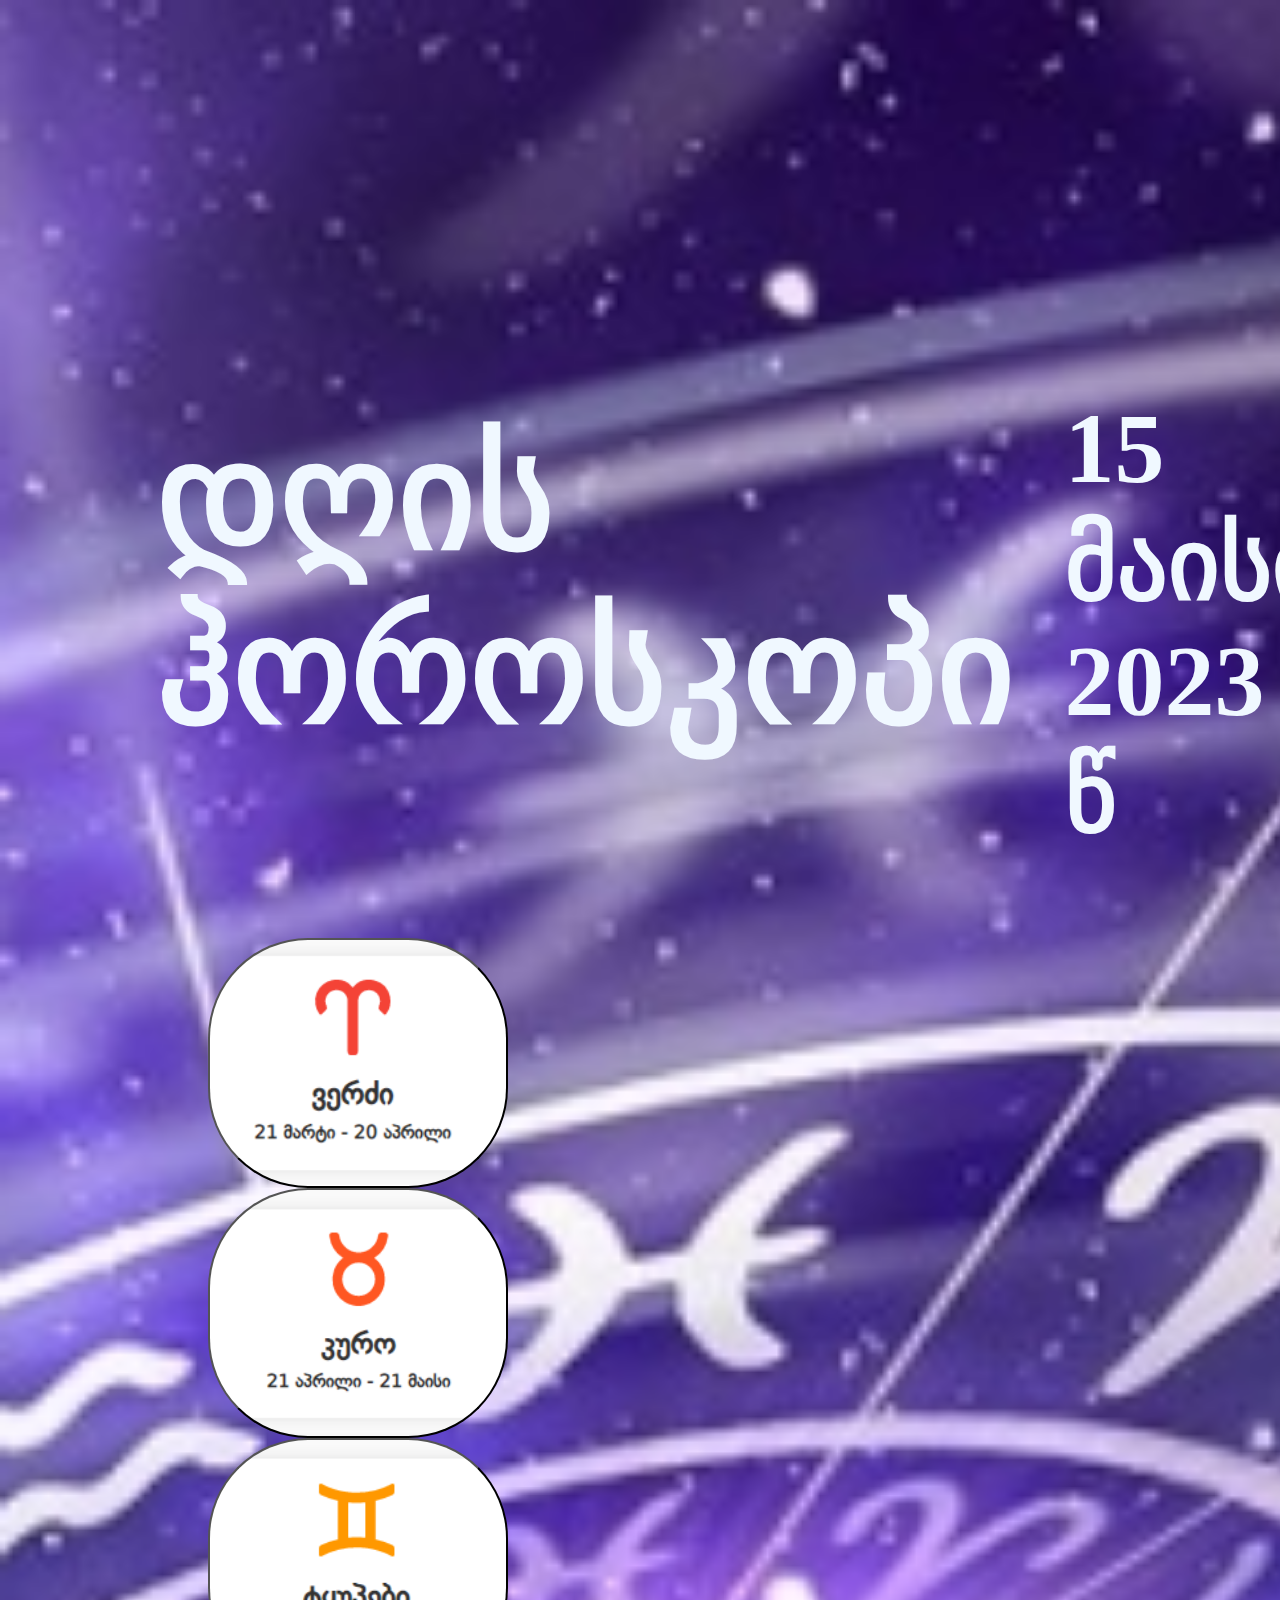
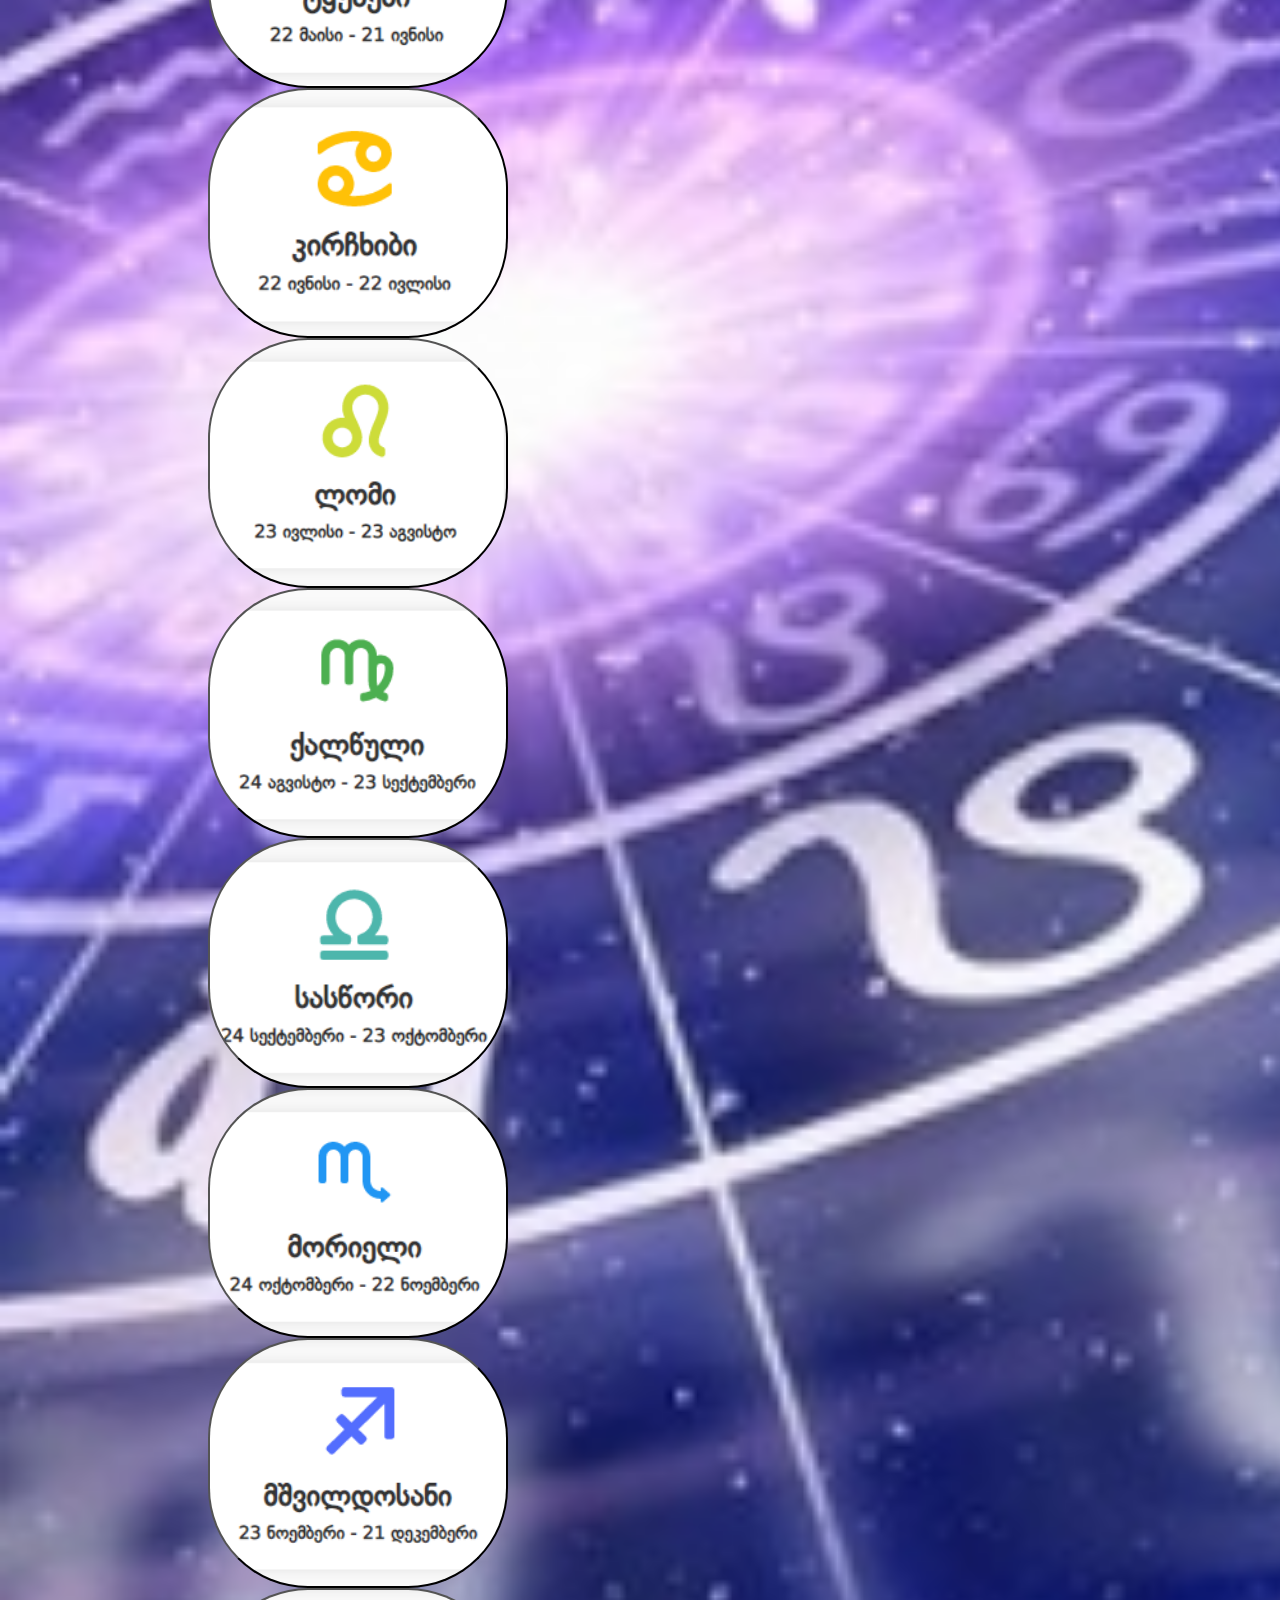
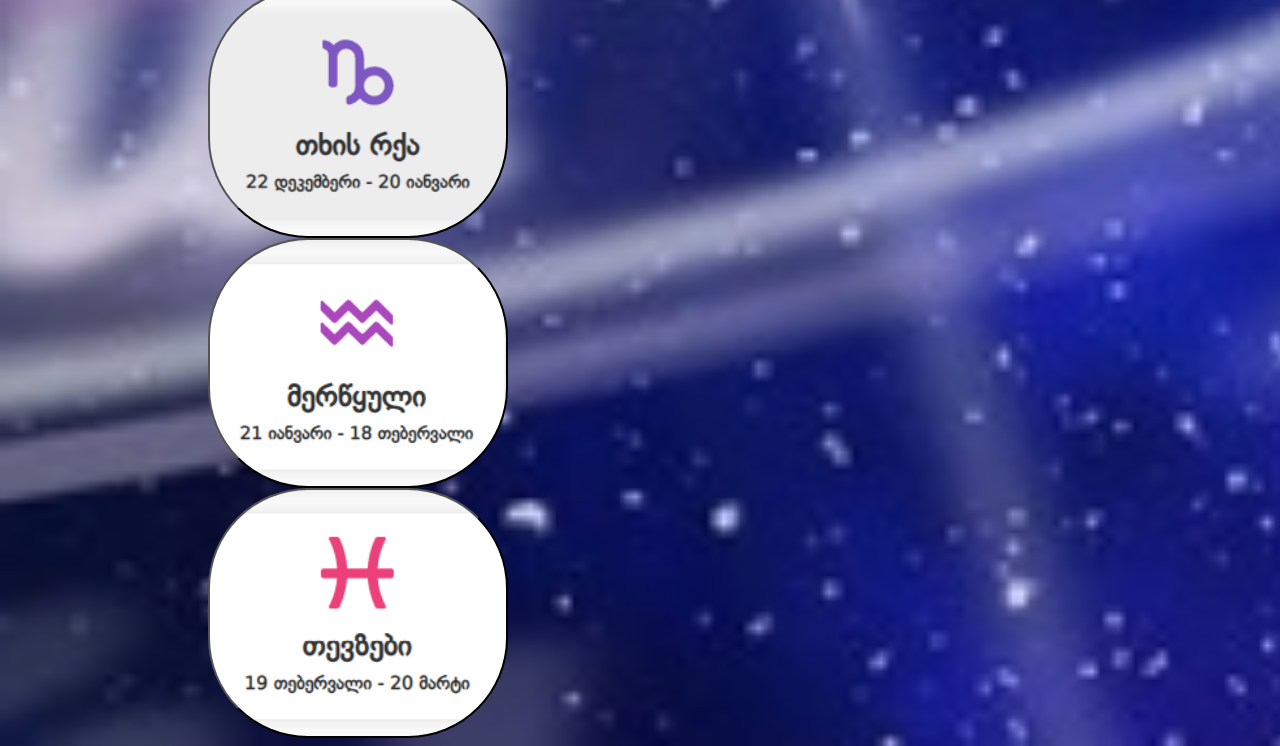
<file: index.html>
<!DOCTYPE html>
<html lang="en">

<head>
    <meta charset="UTF-8">
    <meta http-equiv="X-UA-Compatible" content="IE=edge">
    <meta name="viewport" content="width=device-width, initial-scale=1.0">
    <title>Document</title>
    <link href="https://cdn.jsdelivr.net/npm/bootstrap@5.3.0-alpha1/dist/css/bootstrap.min.css" rel="stylesheet"
        integrity="sha384-GLhlTQ8iRABdZLl6O3oVMWSktQOp6b7In1Zl3/Jr59b6EGGoI1aFkw7cmDA6j6gD" crossorigin="anonymous">
    <link rel="stylesheet" href="style.css">
</head>

<body>
    <div class="title">
        <h1>დღის ჰოროსკოპი</h1>
        <h2>15 მაისი 2023 წ </h2>
    </div>

    <div class="main d-flex">
        <div>
            <a href="./ვერძი/index.html"><button class="but-1"></button></a>
            <a href="./კურო/index.html"><button class="but-2"></button></a>
            <a href="./ტყუპები/index.html"><button class="but-3"></button></a>
            <a href="./კირჩხიბი/index.html"><button class="but-4"></button></a>
            <a href="./ლომი/index.html"><button class="but-5"></button></a>
            <a href="./ქალწული/index.html"><button class="but-6"></button></a>

        </div>
        <div>
            <a href="./სასწორი/index.html"><button class="but-7"></button></a>
            <a href="./მორიელი/index.html"><button class="but-8"></button></a>
            <a href="./მშვილდოსანი/index.html"><button class="but-9"></button></a>
            <a href="./თხა/index.html"><button class="but-10"></button></a>
            <a href="./მერწყული/index.html"><button class="but-11"></button></a>
            <a href="./თევზები/index.html"><button class="but-12"></button></a>
        </div>
    </div>
</body>

</html>
</file>
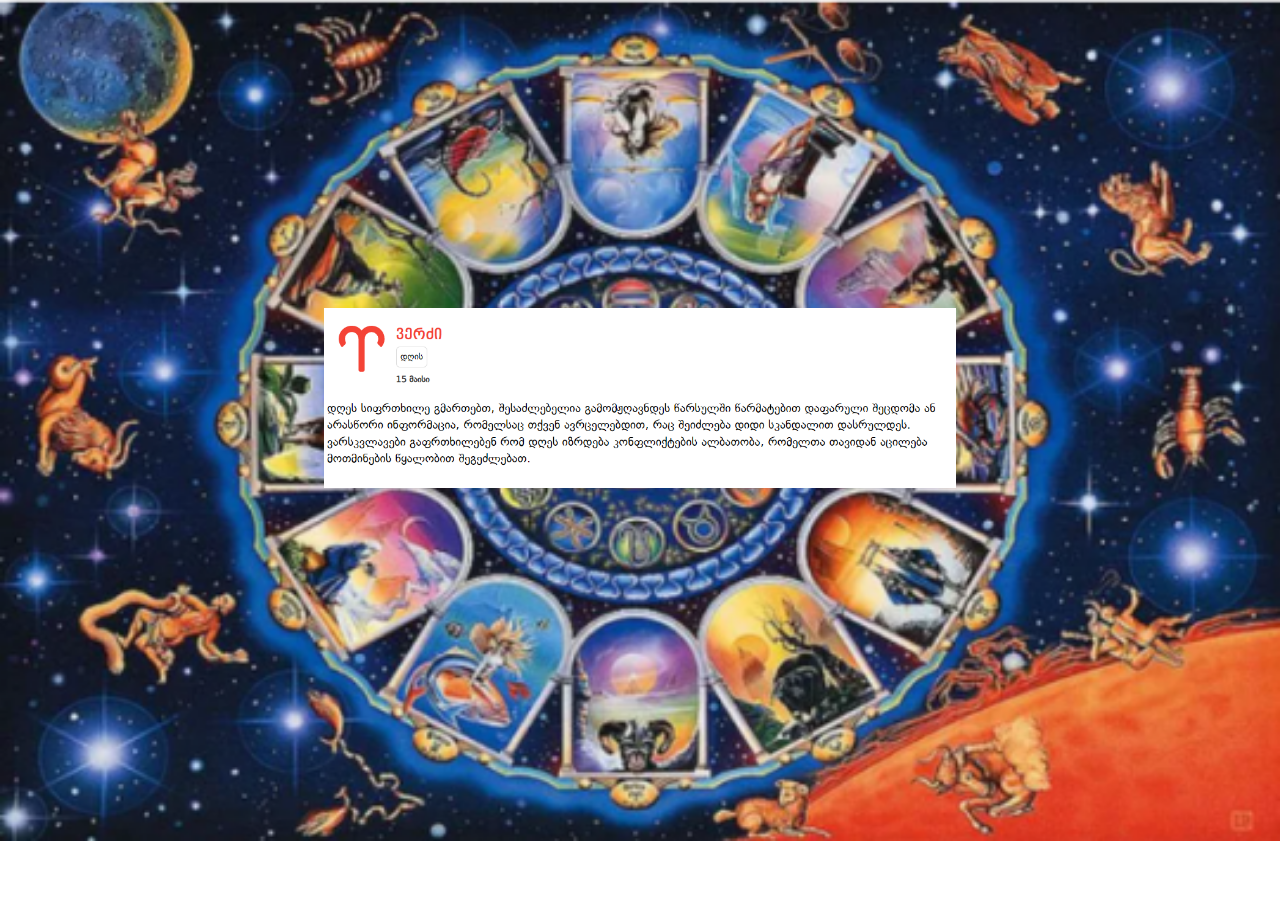
<file: ვერძი/index.html>
<!DOCTYPE html>
<html lang="en">
<head>
    <meta charset="UTF-8">
    <meta http-equiv="X-UA-Compatible" content="IE=edge">
    <meta name="viewport" content="width=device-width, initial-scale=1.0">
    <title>Document</title>
    <link href="https://cdn.jsdelivr.net/npm/bootstrap@5.3.0-alpha1/dist/css/bootstrap.min.css" rel="stylesheet"
        integrity="sha384-GLhlTQ8iRABdZLl6O3oVMWSktQOp6b7In1Zl3/Jr59b6EGGoI1aFkw7cmDA6j6gD" crossorigin="anonymous">
    <link rel="stylesheet" href="style.css">
</head>
<body>
    <img src="ver.png">
</body>
</html>
</file>
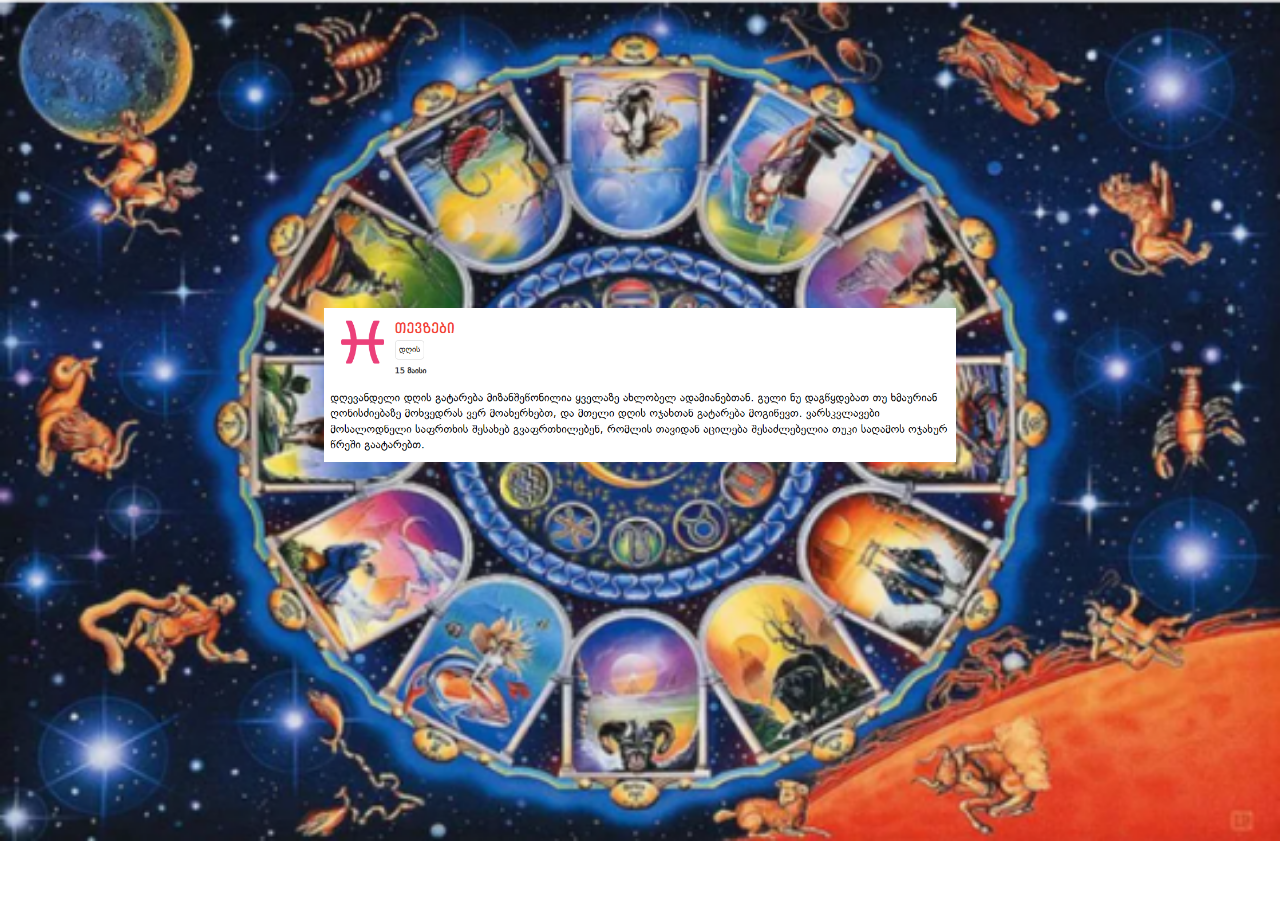
<file: თევზები/index.html>
<!DOCTYPE html>
<html lang="en">
<head>
    <meta charset="UTF-8">
    <meta http-equiv="X-UA-Compatible" content="IE=edge">
    <meta name="viewport" content="width=device-width, initial-scale=1.0">
    <title>Document</title>
    <link href="https://cdn.jsdelivr.net/npm/bootstrap@5.3.0-alpha1/dist/css/bootstrap.min.css" rel="stylesheet"
        integrity="sha384-GLhlTQ8iRABdZLl6O3oVMWSktQOp6b7In1Zl3/Jr59b6EGGoI1aFkw7cmDA6j6gD" crossorigin="anonymous">
    <link rel="stylesheet" href="style.css">
</head>
<body>
    <img src="tev.png">
</body>
</html>
</file>
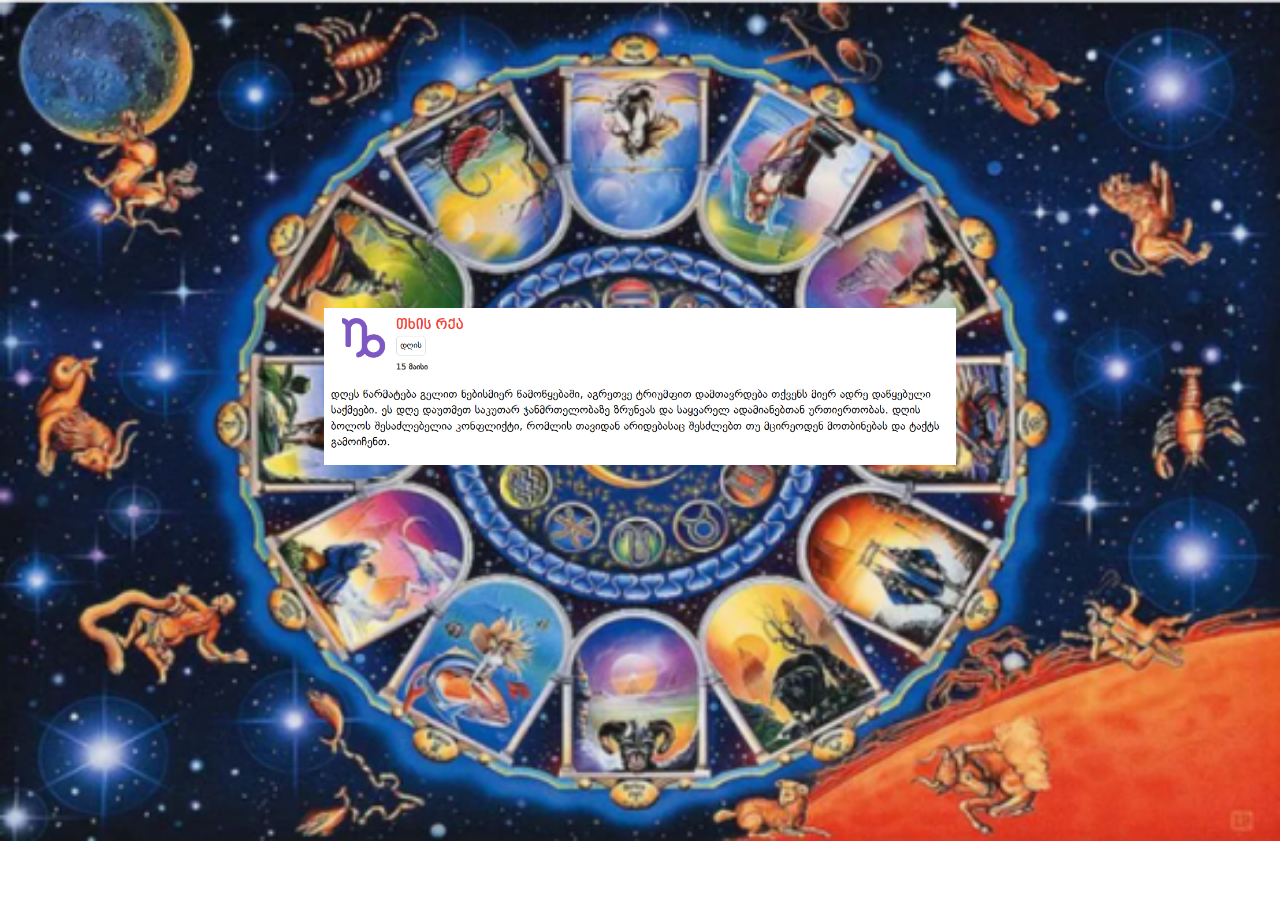
<file: თხა/index.html>
<!DOCTYPE html>
<html lang="en">
<head>
    <meta charset="UTF-8">
    <meta http-equiv="X-UA-Compatible" content="IE=edge">
    <meta name="viewport" content="width=device-width, initial-scale=1.0">
    <title>Document</title>
    <link href="https://cdn.jsdelivr.net/npm/bootstrap@5.3.0-alpha1/dist/css/bootstrap.min.css" rel="stylesheet"
        integrity="sha384-GLhlTQ8iRABdZLl6O3oVMWSktQOp6b7In1Zl3/Jr59b6EGGoI1aFkw7cmDA6j6gD" crossorigin="anonymous">
    <link rel="stylesheet" href="style.css">
</head>
<body>
    <img src="txa.png">
</body>
</html>
</file>
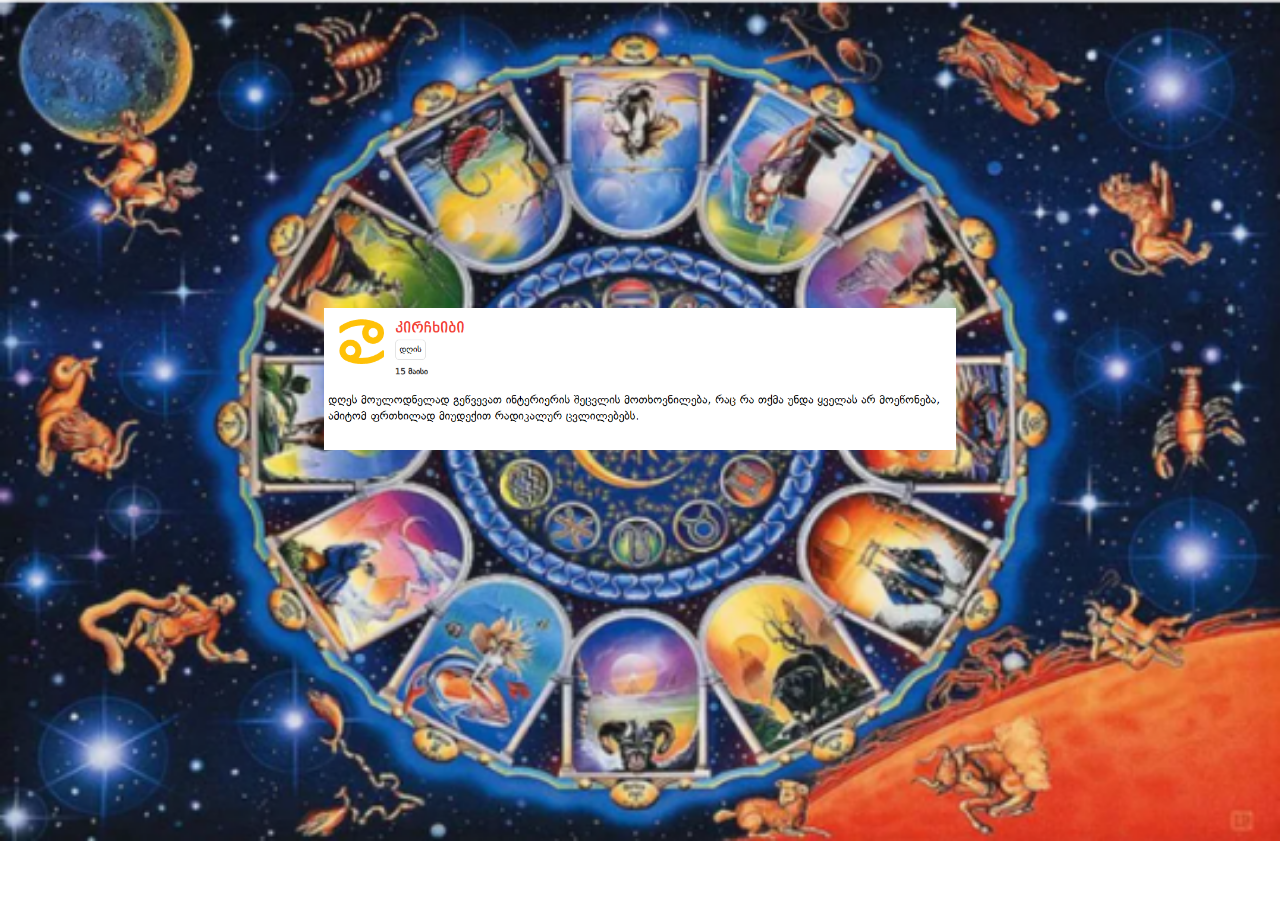
<file: კირჩხიბი/index.html>
<!DOCTYPE html>
<html lang="en">
<head>
    <meta charset="UTF-8">
    <meta http-equiv="X-UA-Compatible" content="IE=edge">
    <meta name="viewport" content="width=device-width, initial-scale=1.0">
    <title>Document</title>
    <link href="https://cdn.jsdelivr.net/npm/bootstrap@5.3.0-alpha1/dist/css/bootstrap.min.css" rel="stylesheet"
        integrity="sha384-GLhlTQ8iRABdZLl6O3oVMWSktQOp6b7In1Zl3/Jr59b6EGGoI1aFkw7cmDA6j6gD" crossorigin="anonymous">
    <link rel="stylesheet" href="style.css">
</head>
<body>
    <img src="kir.png">
</body>
</html>
</file>
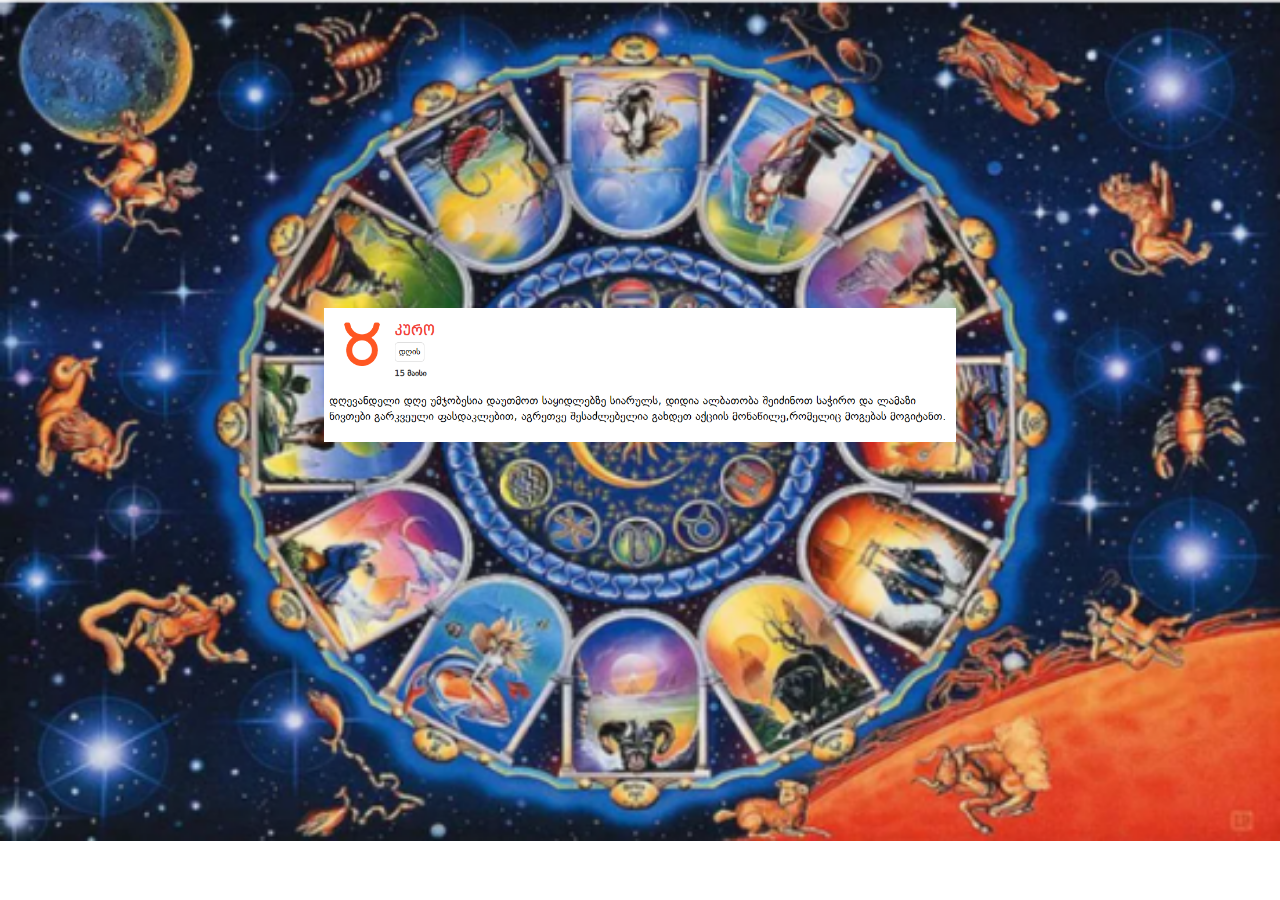
<file: კურო/index.html>
<!DOCTYPE html>
<html lang="en">
<head>
    <meta charset="UTF-8">
    <meta http-equiv="X-UA-Compatible" content="IE=edge">
    <meta name="viewport" content="width=device-width, initial-scale=1.0">
    <title>Document</title>
    <link href="https://cdn.jsdelivr.net/npm/bootstrap@5.3.0-alpha1/dist/css/bootstrap.min.css" rel="stylesheet"
        integrity="sha384-GLhlTQ8iRABdZLl6O3oVMWSktQOp6b7In1Zl3/Jr59b6EGGoI1aFkw7cmDA6j6gD" crossorigin="anonymous">
    <link rel="stylesheet" href="style.css">
</head>
<body>
    <img src="kur.png">
</body>
</html>
</file>
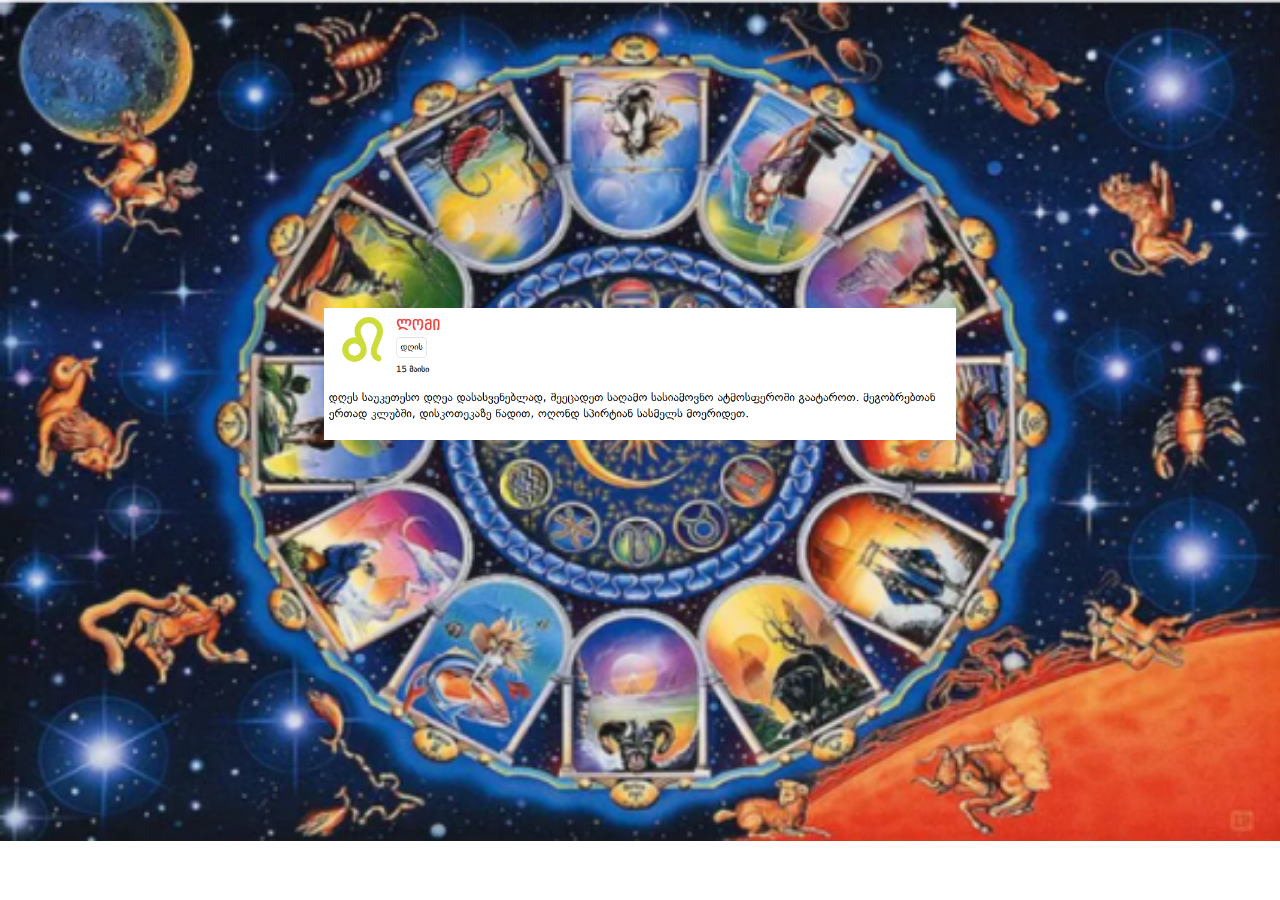
<file: ლომი/index.html>
<!DOCTYPE html>
<html lang="en">
<head>
    <meta charset="UTF-8">
    <meta http-equiv="X-UA-Compatible" content="IE=edge">
    <meta name="viewport" content="width=device-width, initial-scale=1.0">
    <title>Document</title>
    <link href="https://cdn.jsdelivr.net/npm/bootstrap@5.3.0-alpha1/dist/css/bootstrap.min.css" rel="stylesheet"
        integrity="sha384-GLhlTQ8iRABdZLl6O3oVMWSktQOp6b7In1Zl3/Jr59b6EGGoI1aFkw7cmDA6j6gD" crossorigin="anonymous">
    <link rel="stylesheet" href="style.css">
</head>
<body>
    <img src="lom.png">
</body>
</html>
</file>
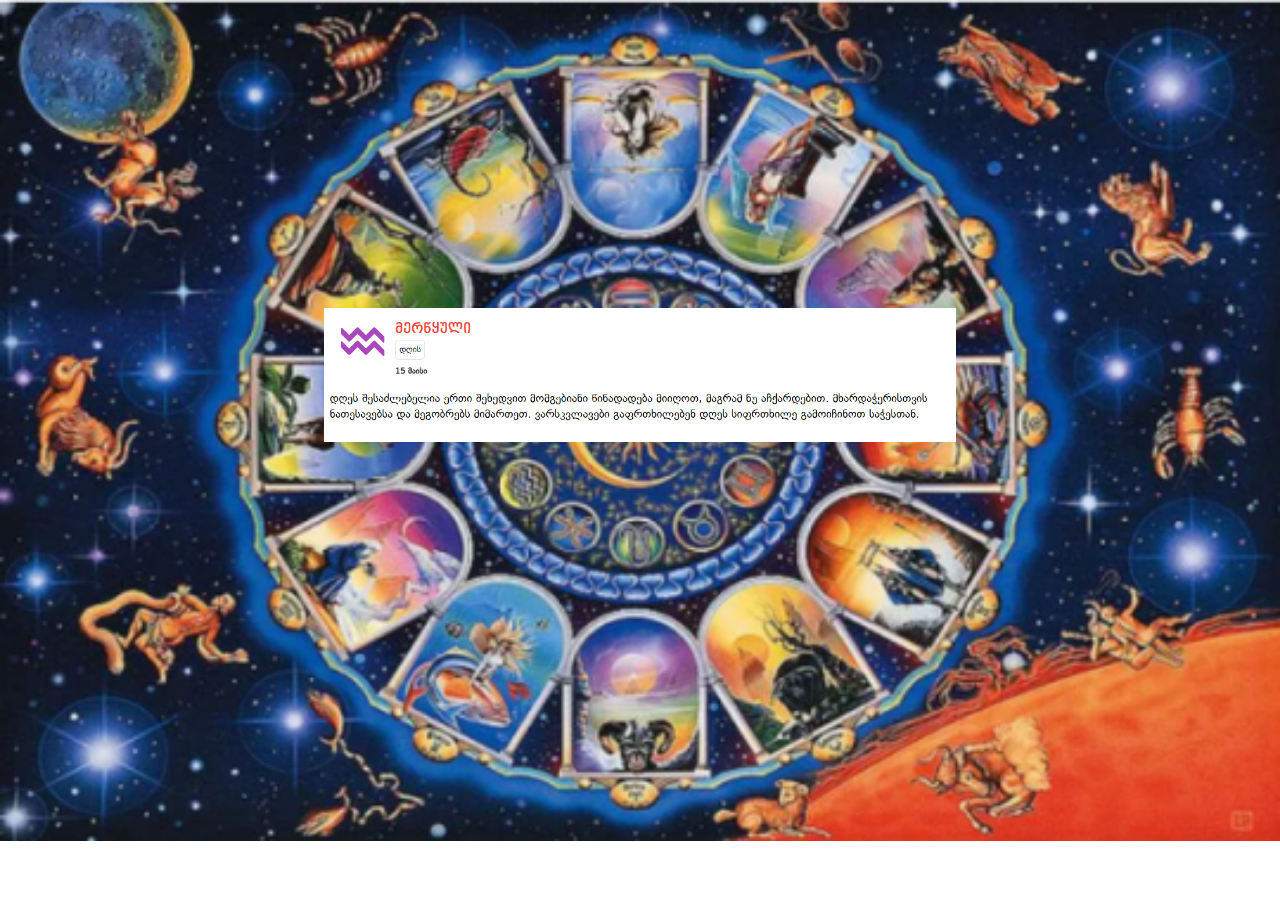
<file: მერწყული/index.html>
<!DOCTYPE html>
<html lang="en">
<head>
    <meta charset="UTF-8">
    <meta http-equiv="X-UA-Compatible" content="IE=edge">
    <meta name="viewport" content="width=device-width, initial-scale=1.0">
    <title>Document</title>
    <link href="https://cdn.jsdelivr.net/npm/bootstrap@5.3.0-alpha1/dist/css/bootstrap.min.css" rel="stylesheet"
        integrity="sha384-GLhlTQ8iRABdZLl6O3oVMWSktQOp6b7In1Zl3/Jr59b6EGGoI1aFkw7cmDA6j6gD" crossorigin="anonymous">
    <link rel="stylesheet" href="style.css">
</head>
<body>
    <img src="mer.png">
</body>
</html>
</file>
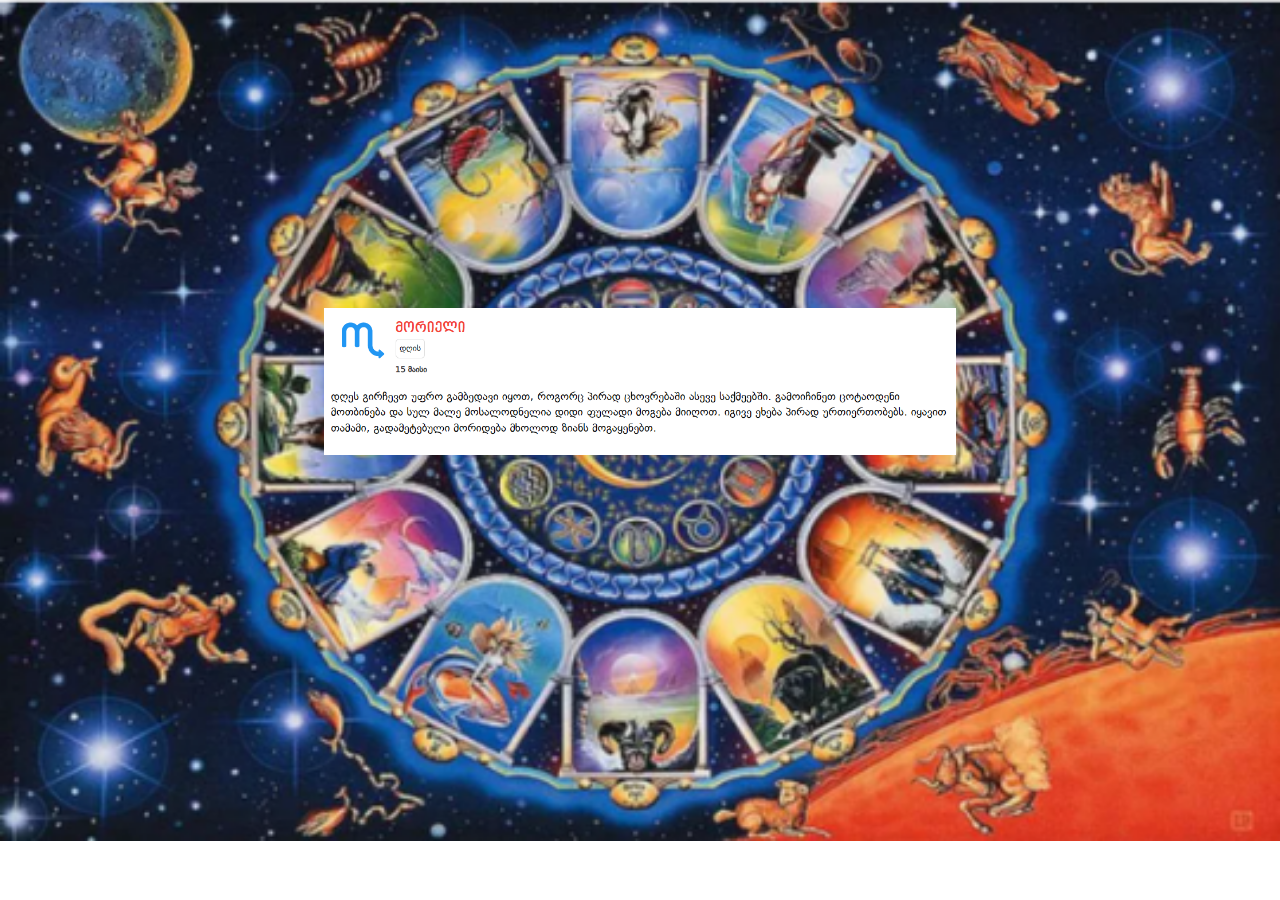
<file: მორიელი/index.html>
<!DOCTYPE html>
<html lang="en">
<head>
    <meta charset="UTF-8">
    <meta http-equiv="X-UA-Compatible" content="IE=edge">
    <meta name="viewport" content="width=device-width, initial-scale=1.0">
    <title>Document</title>
    <link href="https://cdn.jsdelivr.net/npm/bootstrap@5.3.0-alpha1/dist/css/bootstrap.min.css" rel="stylesheet"
        integrity="sha384-GLhlTQ8iRABdZLl6O3oVMWSktQOp6b7In1Zl3/Jr59b6EGGoI1aFkw7cmDA6j6gD" crossorigin="anonymous">
    <link rel="stylesheet" href="style.css">
</head>
<body>
    <img src="mor.png">
</body>
</html>
</file>
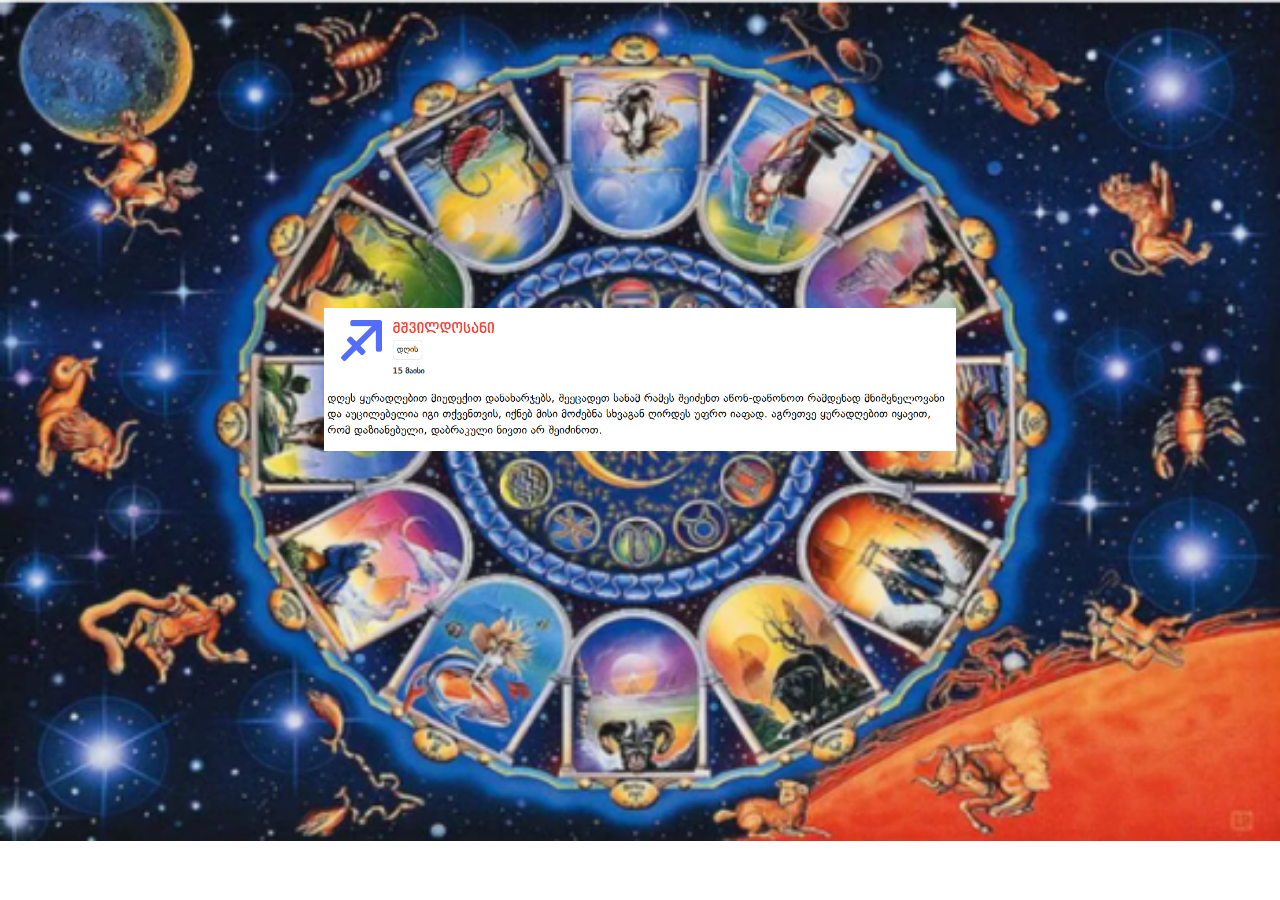
<file: მშვილდოსანი/index.html>
<!DOCTYPE html>
<html lang="en">
<head>
    <meta charset="UTF-8">
    <meta http-equiv="X-UA-Compatible" content="IE=edge">
    <meta name="viewport" content="width=device-width, initial-scale=1.0">
    <title>Document</title>
    <link href="https://cdn.jsdelivr.net/npm/bootstrap@5.3.0-alpha1/dist/css/bootstrap.min.css" rel="stylesheet"
        integrity="sha384-GLhlTQ8iRABdZLl6O3oVMWSktQOp6b7In1Zl3/Jr59b6EGGoI1aFkw7cmDA6j6gD" crossorigin="anonymous">
    <link rel="stylesheet" href="style.css">
</head>
<body>
    <img src="mshv.png">
</body>
</html>
</file>
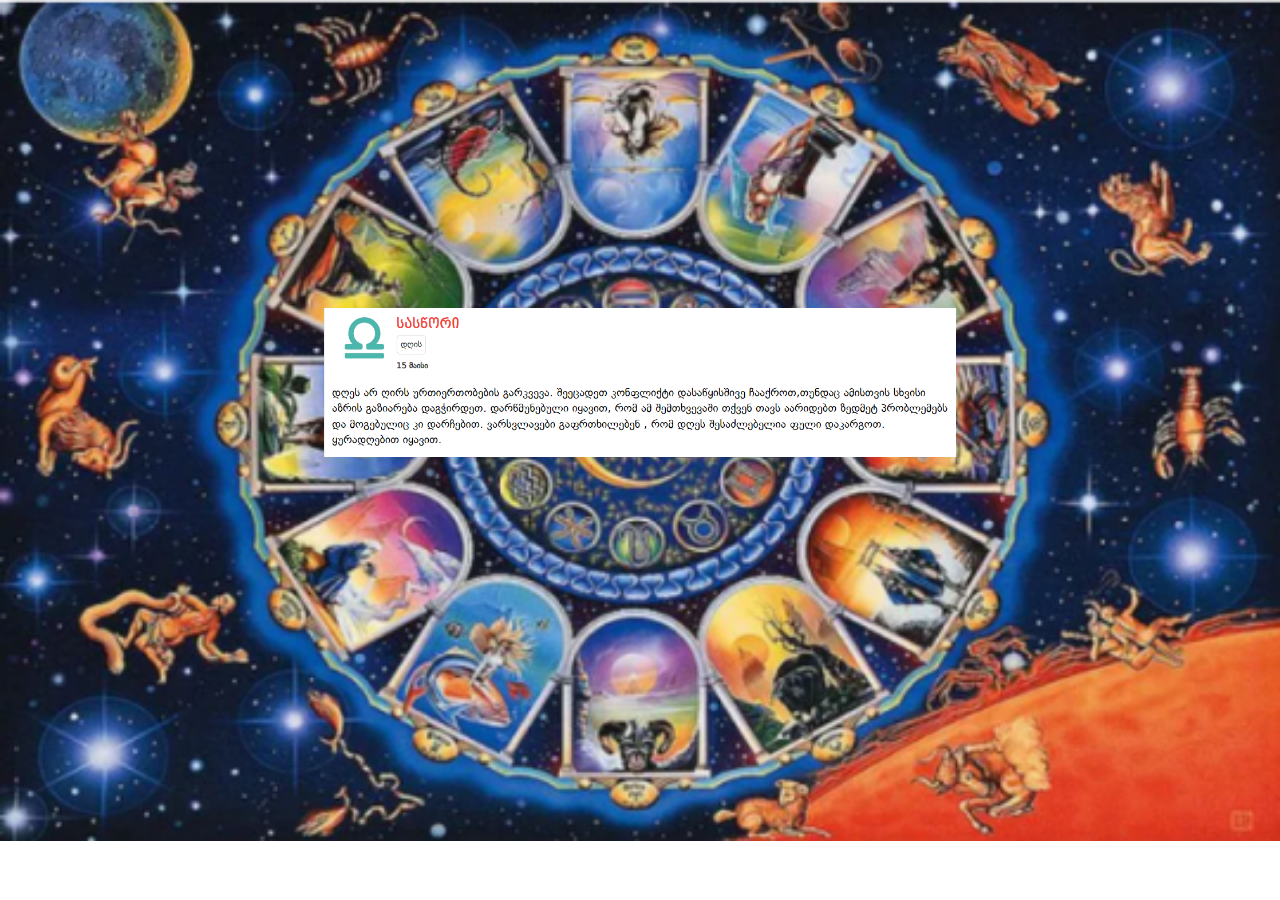
<file: სასწორი/index.html>
<!DOCTYPE html>
<html lang="en">
<head>
    <meta charset="UTF-8">
    <meta http-equiv="X-UA-Compatible" content="IE=edge">
    <meta name="viewport" content="width=device-width, initial-scale=1.0">
    <title>Document</title>
    <link href="https://cdn.jsdelivr.net/npm/bootstrap@5.3.0-alpha1/dist/css/bootstrap.min.css" rel="stylesheet"
        integrity="sha384-GLhlTQ8iRABdZLl6O3oVMWSktQOp6b7In1Zl3/Jr59b6EGGoI1aFkw7cmDA6j6gD" crossorigin="anonymous">
    <link rel="stylesheet" href="style.css">
</head>
<body>
    <img src="sas.png">
</body>
</html>
</file>
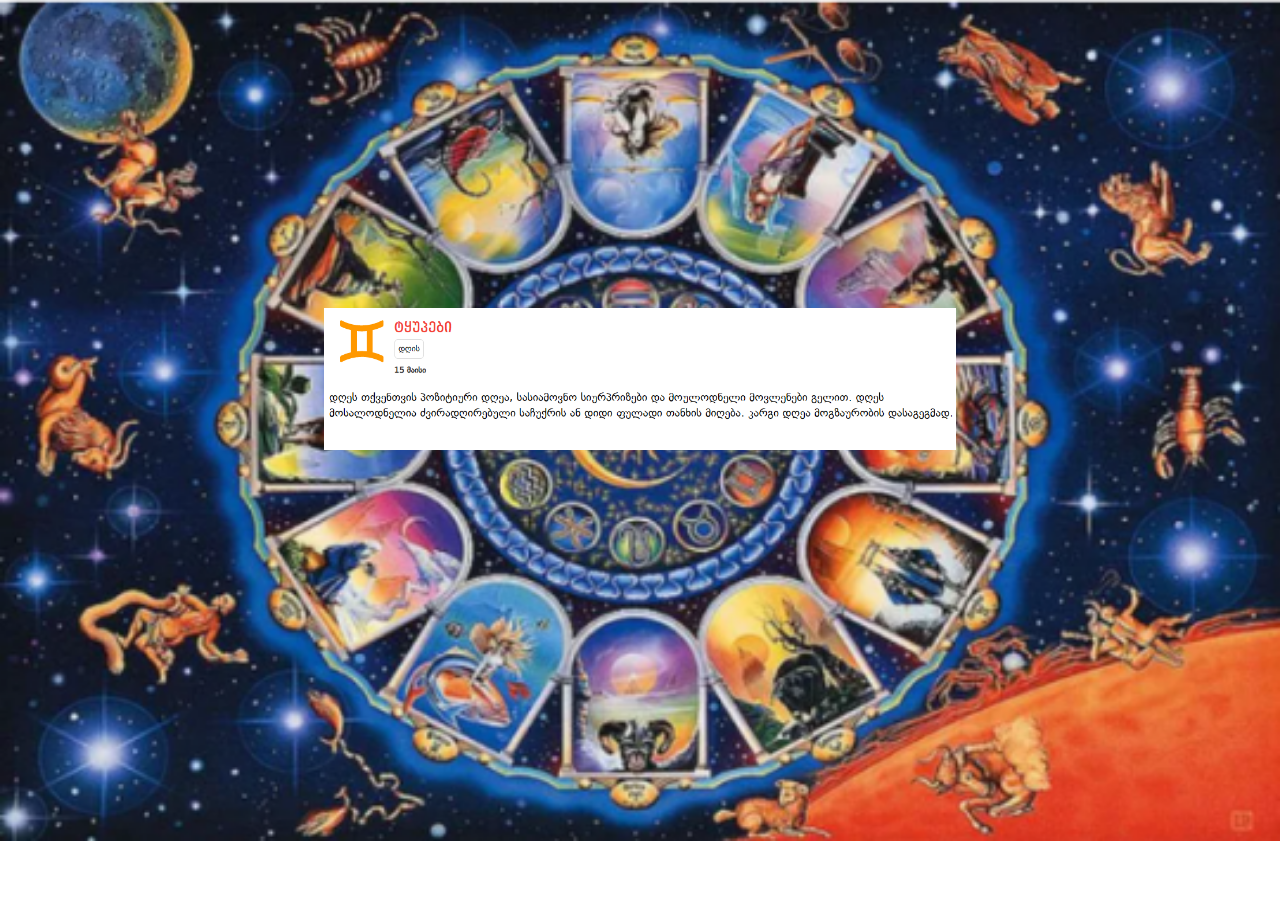
<file: ტყუპები/index.html>
<!DOCTYPE html>
<html lang="en">
<head>
    <meta charset="UTF-8">
    <meta http-equiv="X-UA-Compatible" content="IE=edge">
    <meta name="viewport" content="width=device-width, initial-scale=1.0">
    <title>Document</title>
    <link href="https://cdn.jsdelivr.net/npm/bootstrap@5.3.0-alpha1/dist/css/bootstrap.min.css" rel="stylesheet"
        integrity="sha384-GLhlTQ8iRABdZLl6O3oVMWSktQOp6b7In1Zl3/Jr59b6EGGoI1aFkw7cmDA6j6gD" crossorigin="anonymous">
    <link rel="stylesheet" href="style.css">
</head>
<body>
    <img src="tyup.png">
</body>
</html>
</file>
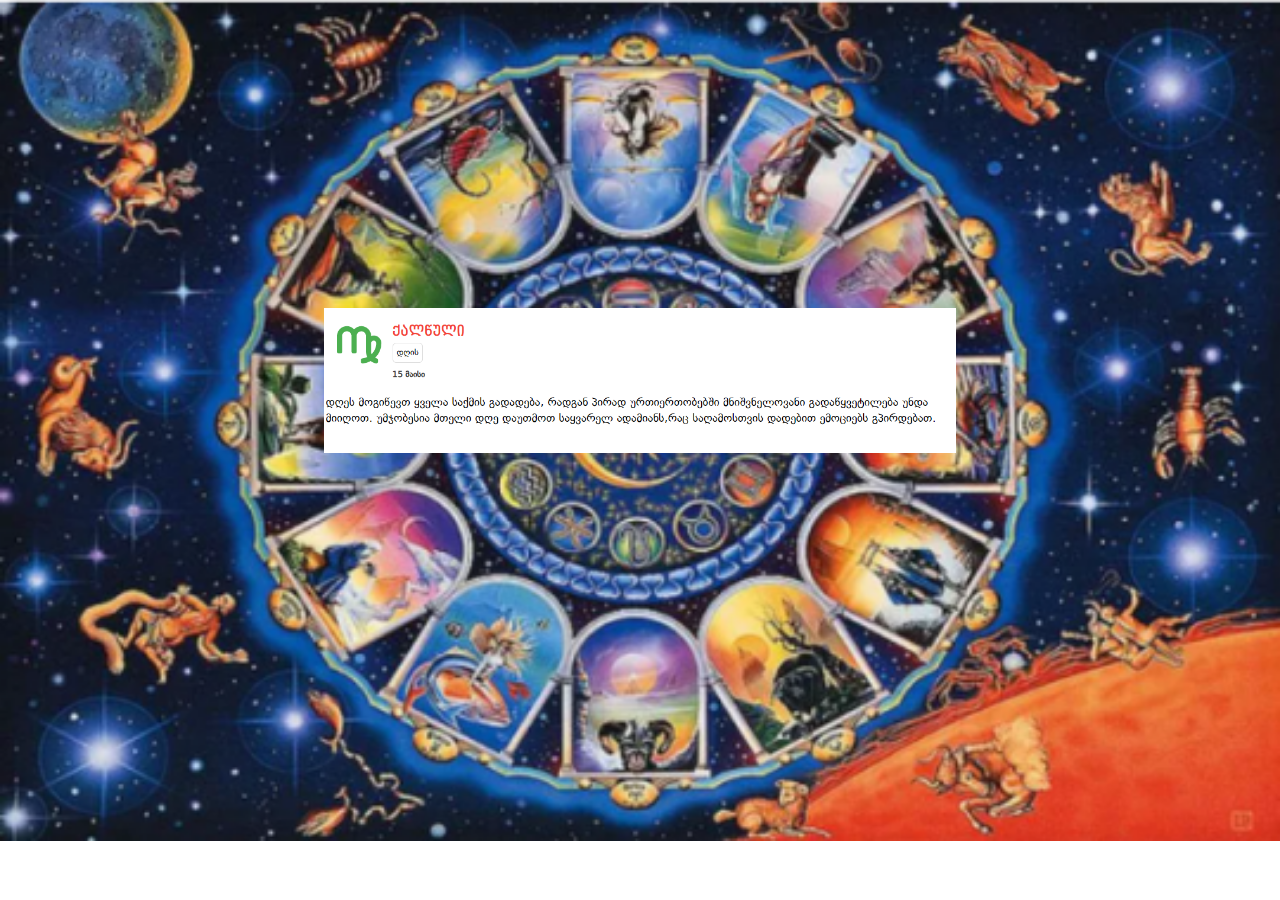
<file: ქალწული/index.html>
<!DOCTYPE html>
<html lang="en">
<head>
    <meta charset="UTF-8">
    <meta http-equiv="X-UA-Compatible" content="IE=edge">
    <meta name="viewport" content="width=device-width, initial-scale=1.0">
    <title>Document</title>
    <link href="https://cdn.jsdelivr.net/npm/bootstrap@5.3.0-alpha1/dist/css/bootstrap.min.css" rel="stylesheet"
        integrity="sha384-GLhlTQ8iRABdZLl6O3oVMWSktQOp6b7In1Zl3/Jr59b6EGGoI1aFkw7cmDA6j6gD" crossorigin="anonymous">
    <link rel="stylesheet" href="style.css">
</head>
<body>
    <img src="qalw.png">
</body>
</html>
</file>
<file: style.css>
body {
    padding-top: 300px;
    padding-left: 200px;
    background-image: url(./images/cover.jpg);
    background-repeat: no-repeat;
    background-size: cover;
    background-position-x: center;
}

.title  { display: flex;
    justify-content: center;
    color: aliceblue;
    gap: 50px;}

h1  {font-size: 150px;
    font-weight: 700;}

h2  {font-size: 100px;
    font-weight: 700;}

main  {margin-top: 70px;}

.but-1 
{background-image: url(/images/verdzi.png);}

.but-2
{background-image: url(/images/kuro.png);}

.but-3 
{background-image: url(/images/tyupebi.png);}

.but-4
{background-image: url(/images/kirchxibi.png);}

.but-5
{background-image: url(/images/lomi.png);}

.but-6
{background-image: url(/images/qalwuli.png);}

.but-7
{background-image: url(/images/saswori.png);}

.but-8
{background-image: url(/images/morieli.png);}

.but-9
{background-image: url(/images/mshvildosani.png);}

.but-10
{background-image: url(/images/txa.png);}

.but-11
{background-image: url(/images/merwyuli.png);}

.but-12
{background-image: url(/images/tevzebi.png);}



.but-1,
.but-2,
.but-3,
.but-4,
.but-5,
.but-6,
.but-7,
.but-8,
.but-9,
.but-10,
.but-11,
.but-12 {
    position: relative;
    cursor: pointer;
    background-color: #2980B9;
    columns: black;
    border-radius: 100px; 
    right: 0;
    font-weight: 800px;
    transition: 0.5s;
    padding: 10px 20px;
    transition: transform .2s;
    display: flex;
    background-repeat: no-repeat;
    background-size: cover;
    background-position-x: center;
    width: 300px;
    height: 250px;}



.but-1:hover,
.but-2:hover,
.but-3:hover,
.but-4:hover,
.but-5:hover,
.but-6:hover,
.but-7:hover,
.but-8:hover,
.but-9:hover,
.but-10:hover,
.but-11:hover,
.but-12:hover {
    background-color: #0e3c5a;
    transform: scale(1.1);
}
</file>
<file: ვერძი/style.css>
body {
    padding-top: 300px;
    background-image: url(/cover.png);
    display: flex;
    background-repeat: no-repeat;
    background-size: cover;
    background-position-x: center;
    justify-content: center;
}

img {width: 50%;}
</file>
<file: თევზები/style.css>
body {
    padding-top: 300px;
    background-image: url(/cover.png);
    display: flex;
    background-repeat: no-repeat;
    background-size: cover;
    background-position-x: center;
    justify-content: center;
}

img {width: 50%;}
</file>
<file: თხა/style.css>
body {
    padding-top: 300px;
    background-image: url(/cover.png);
    display: flex;
    background-repeat: no-repeat;
    background-size: cover;
    background-position-x: center;
    justify-content: center;
}

img {width: 50%;}
</file>
<file: კირჩხიბი/style.css>
body {
    padding-top: 300px;
    background-image: url(/cover.png);
    display: flex;
    background-repeat: no-repeat;
    background-size: cover;
    background-position-x: center;
    justify-content: center;
}

img {width: 50%;}
</file>
<file: კურო/style.css>
body {
    padding-top: 300px;
    background-image: url(/cover.png);
    display: flex;
    background-repeat: no-repeat;
    background-size: cover;
    background-position-x: center;
    justify-content: center;
}

img {width: 50%;}
</file>
<file: ლომი/style.css>
body {
    padding-top: 300px;
    background-image: url(/cover.png);
    display: flex;
    background-repeat: no-repeat;
    background-size: cover;
    background-position-x: center;
    justify-content: center;
}

img {width: 50%;}
</file>
<file: მერწყული/style.css>
body {
    padding-top: 300px;
    background-image: url(/cover.png);
    display: flex;
    background-repeat: no-repeat;
    background-size: cover;
    background-position-x: center;
    justify-content: center;
}

img {width: 50%;}
</file>
<file: მორიელი/style.css>
body {
    padding-top: 300px;
    background-image: url(/cover.png);
    display: flex;
    background-repeat: no-repeat;
    background-size: cover;
    background-position-x: center;
    justify-content: center;
}

img {width: 50%;}
</file>
<file: მშვილდოსანი/style.css>
body {
    padding-top: 300px;
    background-image: url(/cover.png);
    display: flex;
    background-repeat: no-repeat;
    background-size: cover;
    background-position-x: center;
    justify-content: center;
}

img {width: 50%;}
</file>
<file: სასწორი/style.css>
body {
    padding-top: 300px;
    background-image: url(/cover.png);
    display: flex;
    background-repeat: no-repeat;
    background-size: cover;
    background-position-x: center;
    justify-content: center;
}

img {width: 50%;}
</file>
<file: ტყუპები/style.css>
body {
    padding-top: 300px;
    background-image: url(/cover.png);
    display: flex;
    background-repeat: no-repeat;
    background-size: cover;
    background-position-x: center;
    justify-content: center;
}

img {width: 50%;}
</file>
<file: ქალწული/style.css>
body {
    padding-top: 300px;
    background-image: url(/cover.png);
    display: flex;
    background-repeat: no-repeat;
    background-size: cover;
    background-position-x: center;
    justify-content: center;
}

img {width: 50%;}
</file>
